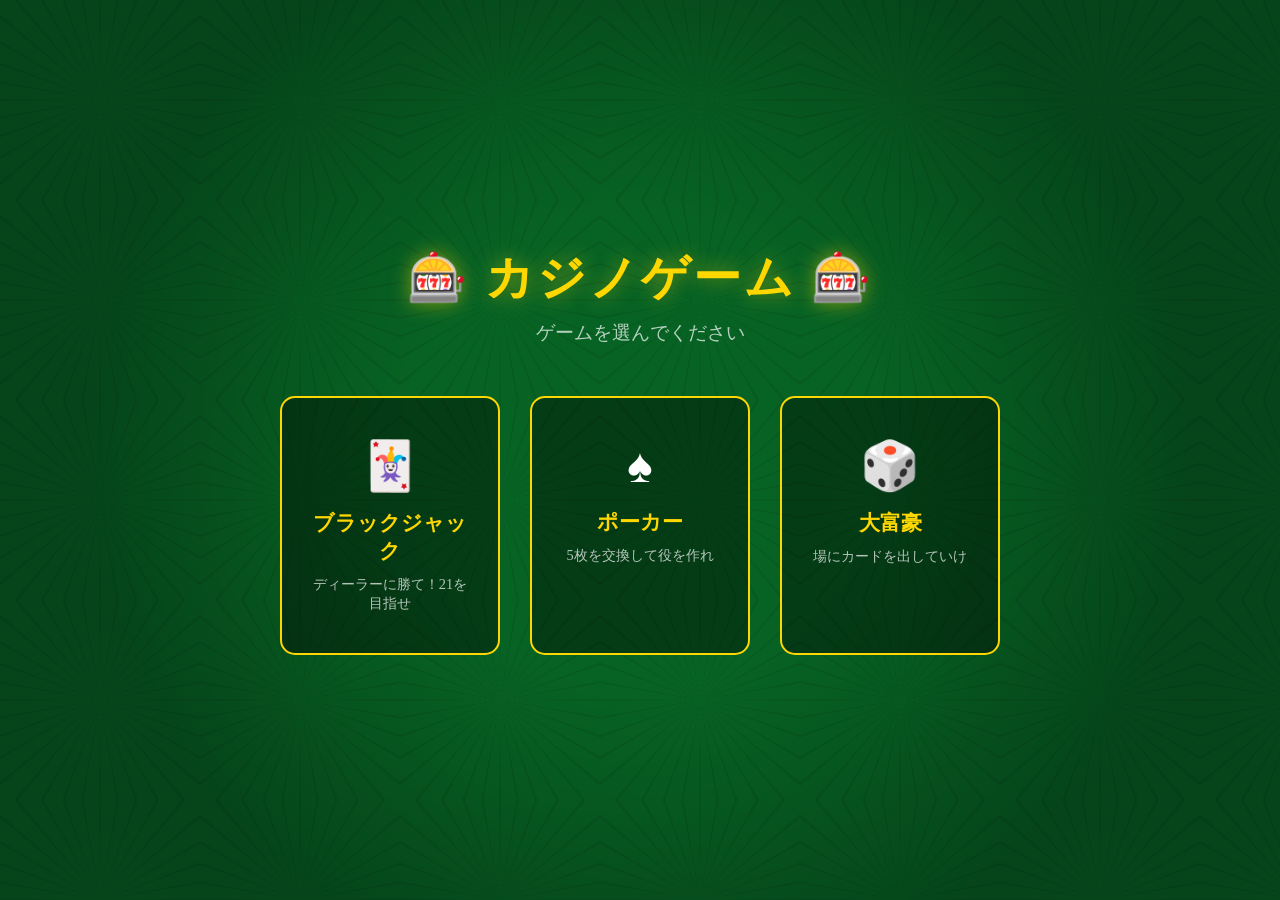
<file: index.html>
<!DOCTYPE html>
<html lang="ja">
<head>
    <meta charset="UTF-8">
    <meta name="viewport" content="width=device-width, initial-scale=1.0">
    <title>カジノゲーム</title>
    <link rel="stylesheet" href="menu.css">
</head>
<body>
    <div id="menu-container">
        <div id="header">
            <h1>🎰 カジノゲーム 🎰</h1>
            <p>ゲームを選んでください</p>
        </div>

        <div id="game-list">
            <div class="game-card" onclick="selectGame('blackjack')">
                <div class="game-icon">🃏</div>
                <h2>ブラックジャック</h2>
                <p>ディーラーに勝て！21を目指せ</p>
            </div>

            <div class="game-card" onclick="selectGame('poker')">
                <div class="game-icon">♠️</div>
                <h2>ポーカー</h2>
                <p>5枚を交換して役を作れ</p>
            </div>

            <div class="game-card" onclick="selectGame('daifugo')">
                <div class="game-icon">🎲</div>
                <h2>大富豪</h2>
                <p>場にカードを出していけ</p>
            </div>
        </div>
    </div>

    <div id="mode-modal" class="hidden">
        <div id="modal-content">
            <h2 id="modal-title">モードを選択</h2>
            <div id="mode-buttons">
                <button onclick="startGame('solo')">
                    👤 ソロプレイ
                    <span>一人で遊ぶ</span>
                </button>
                <button onclick="startGame('multi')">
                    👥 マルチプレイ
                    <span>友達と遊ぶ</span>
                </button>
            </div>
            <button id="back-btn" onclick="closeModal()">戻る</button>
        </div>
    </div>

    <script>
        let selectedGame = '';

        function selectGame(game) {
            selectedGame = game;

            // ブラックジャックだけソロ / マルチを選べる
            if (game === 'blackjack') {
                document.getElementById('mode-modal').classList.remove('hidden');
            } else {
                window.location.href = `casino.html?game=${game}`;
            }
        }

        function closeModal() {
            document.getElementById('mode-modal').classList.add('hidden');
        }

        function startGame(mode) {
            window.location.href = `casino.html?game=${selectedGame}&mode=${mode}`;
        }
    </script>
</body>
</html>
</file>
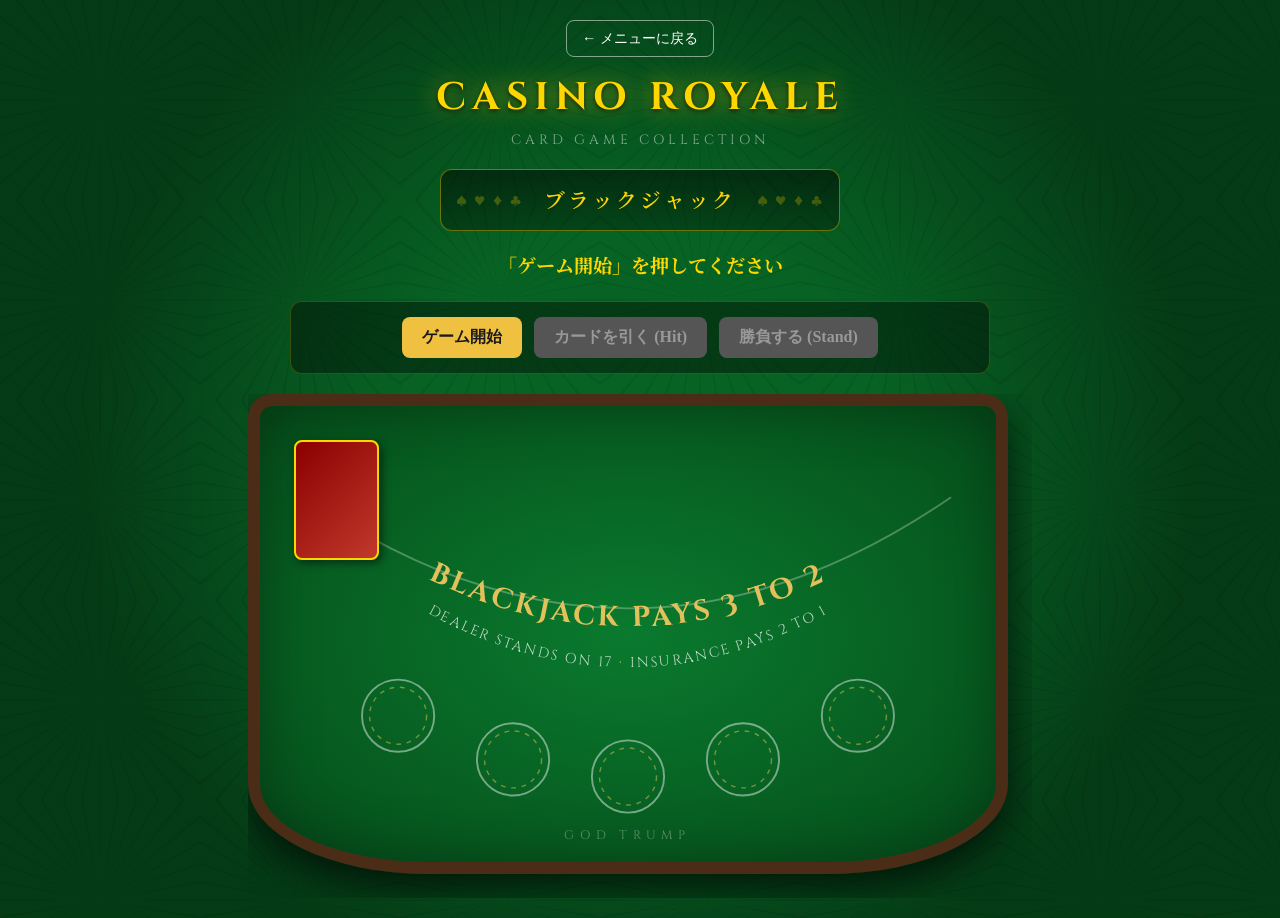
<file: casino.html>
<!DOCTYPE html>
<html lang="ja">
<head>
<meta charset="UTF-8">
<meta name="viewport" content="width=device-width, initial-scale=1.0">
<title>ゴッドトランプ</title>
<link href="https://fonts.googleapis.com/css2?family=Cinzel:wght@400;600;700&family=Noto+Serif+JP:wght@400;600;700&display=swap" rel="stylesheet">
<style>
  * { margin: 0; padding: 0; box-sizing: border-box; }

  body {
    background-color: #076324;
    background-image:
      radial-gradient(circle at 50% 50%, transparent 30%, rgba(0,0,0,0.4) 70%),
      repeating-conic-gradient(rgba(0,0,0,0.1) 0deg, transparent 1deg, transparent 9deg, rgba(0,0,0,0.1) 10deg);
    background-size: cover, 200px 200px;
    color: #fff;
    font-family: 'Cinzel', 'Noto Serif JP', serif;
    text-align: center;
    min-height: 100vh;
    padding: 20px 12px;
  }

  h1 {
    margin-bottom: 8px;
    font-size: 2.4rem;
    color: #FFD700;
    text-shadow: 0 0 25px rgba(255,215,0,0.6), 0 2px 4px rgba(0,0,0,0.8);
    letter-spacing: 6px;
    font-weight: 700;
  }

  #game-subtitle {
    color: rgba(255,255,255,0.5);
    font-size: 0.85rem;
    letter-spacing: 4px;
    margin-bottom: 20px;
    text-transform: uppercase;
  }

  #back-to-menu {
    background: transparent;
    border: 1px solid rgba(255,255,255,0.5);
    color: white;
    padding: 8px 15px;
    border-radius: 8px;
    cursor: pointer;
    font-size: 0.9rem;
    margin-bottom: 15px;
    transition: all 0.3s ease;
    font-family: 'Georgia', serif;
  }
  #back-to-menu:hover { border-color: #FFD700; color: #FFD700; }

  .menu-bar {
    background: linear-gradient(180deg, rgba(0,0,0,0.5) 0%, rgba(0,0,0,0.3) 100%);
    border: 1px solid rgba(255,215,0,0.4);
    border-radius: 12px;
    margin: 0 auto 20px;
    max-width: 400px;
    padding: 14px;
    position: relative;
  }

  .menu-bar::before,
  .menu-bar::after {
    content: '♠ ♥ ♦ ♣';
    position: absolute;
    top: 50%;
    transform: translateY(-50%);
    color: rgba(255,215,0,0.25);
    font-size: 0.7rem;
    letter-spacing: 2px;
  }
  .menu-bar::before { left: 15px; }
  .menu-bar::after { right: 15px; }

  #current-game {
    color: #FFD700;
    font-size: 1.3rem;
    font-weight: 600;
    letter-spacing: 3px;
  }

  .game-controls {
    background: rgba(0,0,0,0.4);
    border: 1px solid rgba(255,215,0,0.2);
    padding: 15px;
    border-radius: 12px;
    margin: 0 auto 20px;
    max-width: 700px;
    min-height: 40px;
    display: none;
    align-items: center;
    justify-content: center;
    gap: 12px;
    flex-wrap: wrap;
  }
  .game-controls.active { display: flex; }

  .game-btn {
    padding: 10px 20px;
    font-size: 1rem;
    cursor: pointer;
    background: #f0c040;
    color: #1a1a1a;
    border: none;
    border-radius: 8px;
    font-weight: bold;
    transition: all 0.3s ease;
    font-family: 'Georgia', serif;
  }
  .game-btn:hover { background: #FFD700; transform: translateY(-2px); }
  .game-btn:disabled { background: #555; color: #999; cursor: not-allowed; transform: none; }

  .status-board {
    font-size: 1.2rem;
    font-weight: bold;
    color: #FFD700;
    margin-bottom: 20px;
    min-height: 30px;
  }

  #table-wrap {
    width: 100%;
    max-width: 784px;
    margin: 0 auto;
    overflow: hidden;
  }

  .table {
    position: relative;
    width: 760px;
    height: 480px;
    background: radial-gradient(ellipse at center, #0a7a2e 0%, #054d1a 100%);
    border: 12px solid #4a2c17;
    border-radius: 24px 24px 180px 180px / 24px 24px 90px 90px;
    perspective: 1000px;
    box-shadow: 0 15px 40px rgba(0,0,0,0.7), inset 0 0 60px rgba(0,0,0,0.3);
    transform-origin: top left;
  }

  .felt {
    position: absolute;
    top: 0; left: 0;
    width: 100%; height: 100%;
    pointer-events: none;
    z-index: 1;
  }
  .felt-main {
    font-family: 'Cinzel', serif;
    font-size: 30px;
    font-weight: 700;
    letter-spacing: 3px;
    fill: #e2c15c;
  }
  .felt-sub {
    font-family: 'Cinzel', serif;
    font-size: 15px;
    letter-spacing: 2px;
    fill: rgba(255,255,255,0.72);
  }
  .felt-brand {
    font-family: 'Cinzel', serif;
    font-size: 13px;
    letter-spacing: 6px;
    fill: rgba(255,255,255,0.35);
  }
  .spot-outer { fill: none; stroke: rgba(255,255,255,0.45); stroke-width: 2; }
  .spot-inner { fill: none; stroke: rgba(226,193,92,0.5); stroke-width: 1.5; stroke-dasharray: 5 6; }
  .rail { fill: none; stroke: rgba(255,255,255,0.28); stroke-width: 2; }

  .deck {
    position: absolute; top: 34px; left: 34px; width: 85px; height: 120px;
    background: linear-gradient(135deg, #8b0000 0%, #c0392b 100%);
    border: 2px solid #FFD700; border-radius: 8px;
    box-shadow: 3px 3px 8px rgba(0,0,0,0.5);
    z-index: 2;
  }

  .card-container {
    position: absolute; top: 34px; left: 34px; width: 85px; height: 120px;
    transition: all 0.6s cubic-bezier(0.25, 1, 0.5, 1); z-index: 10;
  }
  .card { width: 100%; height: 100%; position: relative; transform-style: preserve-3d; transition: transform 0.6s ease-out; }
  .card.is-flipped { transform: rotateY(180deg); }
  .card-face {
    position: absolute; width: 100%; height: 100%; backface-visibility: hidden;
    border-radius: 8px; display: flex; flex-direction: column;
    align-items: center; justify-content: center;
    font-size: 22px; font-weight: bold; box-sizing: border-box;
    box-shadow: 2px 2px 8px rgba(0,0,0,0.4);
  }
  .card-back {
    background: linear-gradient(135deg, #8b0000 0%, #c0392b 100%);
    color: #FFD700; border: 2px solid #FFD700;
  }
  .card-front {
    background: #fdfdfd; color: #1a1a1a;
    border: 2px solid #ccc; transform: rotateY(180deg);
  }

  .card-container.poker-selected { transform: translateY(-30px); z-index: 40; }
  .card-container.poker-selected .card-face { box-shadow: 0 8px 20px rgba(255,215,0,0.6); }
  .card-label {
    position: absolute; bottom: -24px; left: 0; width: 100%;
    text-align: center; font-size: 11px; color: rgba(255,255,255,0.5);
  }
  .card-container.poker-selected .card-label { color: #FFD700; }
</style>
</head>
<body>

<button id="back-to-menu" onclick="window.location.href='index.html'">← メニューに戻る</button>

<h1>CASINO ROYALE</h1>
<div id="game-subtitle">Card Game Collection</div>

<div class="menu-bar">
  <span id="current-game">ブラックジャック</span>
</div>

<div class="status-board" id="status-text">上のメニューからゲームを選んでください</div>

<div class="game-controls" id="ctrl-blackjack">
  <button class="game-btn" id="bj-start" onclick="bj_start()">ゲーム開始</button>
  <button class="game-btn" id="bj-hit" onclick="bj_hit()" disabled>カードを引く (Hit)</button>
  <button class="game-btn" id="bj-stand" onclick="bj_stand()" disabled>勝負する (Stand)</button>
</div>

<div class="game-controls" id="ctrl-poker">
  <button class="game-btn" id="pk-start" onclick="pk_start()">ゲーム開始</button>
  <button class="game-btn" id="pk-change" onclick="pk_change()" disabled>選んだカードを交換する</button>
</div>

<div class="game-controls" id="ctrl-daifugo">
  <button class="game-btn" onclick="df_play()">手札から場にカードを出すモーション</button>
  <button class="game-btn" style="background:#e74c3c;" onclick="clearTable()">場を流す(クリア)</button>
</div>

<div id="table-wrap">
  <div class="table" id="gameTable">

    <svg class="felt" viewBox="0 0 760 480" xmlns="http://www.w3.org/2000/svg" aria-hidden="true">
      <defs>
        <path id="arc-main" d="M 76 128 Q 380 336 684 128" fill="none"></path>
        <path id="arc-sub" d="M 112 182 Q 380 368 648 182" fill="none"></path>
      </defs>

      <path class="rail" d="M 40 96 Q 380 330 720 96"></path>

      <text class="felt-main">
        <textPath href="#arc-main" startOffset="50%" text-anchor="middle">BLACKJACK PAYS 3 TO 2</textPath>
      </text>

      <text class="felt-sub">
        <textPath href="#arc-sub" startOffset="50%" text-anchor="middle">DEALER STANDS ON 17 · INSURANCE PAYS 2 TO 1</textPath>
      </text>

      <g>
        <circle class="spot-outer" cx="138" cy="326" r="38"></circle>
        <circle class="spot-inner" cx="138" cy="326" r="30"></circle>
        <circle class="spot-outer" cx="259" cy="372" r="38"></circle>
        <circle class="spot-inner" cx="259" cy="372" r="30"></circle>
        <circle class="spot-outer" cx="380" cy="390" r="38"></circle>
        <circle class="spot-inner" cx="380" cy="390" r="30"></circle>
        <circle class="spot-outer" cx="501" cy="372" r="38"></circle>
        <circle class="spot-inner" cx="501" cy="372" r="30"></circle>
        <circle class="spot-outer" cx="622" cy="326" r="38"></circle>
        <circle class="spot-inner" cx="622" cy="326" r="30"></circle>
      </g>

      <text class="felt-brand" x="380" y="456" text-anchor="middle">GOD TRUMP</text>
    </svg>

    <div class="deck"></div>
  </div>
</div>

<script src="sound.js"></script>

<script>
const table = document.getElementById('gameTable');
const tableWrap = document.getElementById('table-wrap');
let currentMode = '';
let globalDeck = [];

// カードの重なり幅（小さいほど密に重なる）
const OVERLAP = 26;
const POKER_GAP = 56;

// 画面幅に合わせてテーブル全体を縮小する
function fitTable() {
  const scale = Math.min(1, tableWrap.clientWidth / 784);
  table.style.transform = 'scale(' + scale + ')';
  tableWrap.style.height = (504 * scale) + 'px';
}
window.addEventListener('resize', fitTable);

function switchGame(mode) {
  currentMode = mode;
  clearTable();

  document.querySelectorAll('.game-controls').forEach(c => c.classList.remove('active'));

  if (mode === 'blackjack') {
    document.getElementById('ctrl-blackjack').classList.add('active');
    document.getElementById('status-text').innerText = '「ゲーム開始」を押してください';
    document.getElementById('bj-start').disabled = false;
    document.getElementById('bj-hit').disabled = true;
    document.getElementById('bj-stand').disabled = true;
  } else if (mode === 'poker') {
    document.getElementById('ctrl-poker').classList.add('active');
    document.getElementById('status-text').innerText = '「ゲーム開始」を押してください';
    document.getElementById('pk-start').disabled = false;
    document.getElementById('pk-change').disabled = true;
  } else if (mode === 'daifugo') {
    document.getElementById('ctrl-daifugo').classList.add('active');
    document.getElementById('status-text').innerText = 'ボタンを押して出すモーションをテスト';
  }
}

function clearTable() {
  table.querySelectorAll('.card-container').forEach(c => c.remove());
}

function initDeck(aceValueMax = 11) {
  const suits = ['♠', '♥', '♦', '♣'];
  const values = [
    { name: 'A', value: aceValueMax }, { name: '2', value: 2 }, { name: '3', value: 3 },
    { name: '4', value: 4 }, { name: '5', value: 5 }, { name: '6', value: 6 },
    { name: '7', value: 7 }, { name: '8', value: 8 }, { name: '9', value: 9 },
    { name: '10', value: 10 }, { name: 'J', value: 10 }, { name: 'Q', value: 10 }, { name: 'K', value: 10 }
  ];
  if (currentMode === 'poker') values[0].value = 14;

  globalDeck = [];
  for (let suit of suits) {
    for (let val of values) {
      globalDeck.push({ suit: suit, name: val.name, value: val.value });
    }
  }
  for (let i = globalDeck.length - 1; i > 0; i--) {
    const j = Math.floor(Math.random() * (i + 1));
    [globalDeck[i], globalDeck[j]] = [globalDeck[j], globalDeck[i]];
  }
}

// 重ねる枚数から左端の位置を求めて中央に寄せる
function fanLeft(index, total, gap) {
  const width = 85 + (total - 1) * gap;
  const start = (760 - width) / 2;
  return (start + index * gap) + 'px';
}

let stackOrder = 0;

function spawnCardVisual(cardData, tTop, tLeft, isHidden = false, showLabel = '') {
  const container = document.createElement('div');
  container.className = 'card-container';
  container.style.zIndex = 10 + (stackOrder++);

  const card = document.createElement('div');
  card.className = 'card';

  const back = document.createElement('div');
  back.className = 'card-face card-back';
  back.innerHTML = '◆';

  const front = document.createElement('div');
  front.className = 'card-face card-front';
  front.innerHTML = cardData.suit + '<br>' + cardData.name;
  if (cardData.suit === '♥' || cardData.suit === '♦') front.style.color = 'red';

  card.appendChild(back);
  card.appendChild(front);
  container.appendChild(card);

  if (showLabel) {
    const lbl = document.createElement('div');
    lbl.className = 'card-label';
    lbl.innerText = showLabel;
    container.appendChild(lbl);
  }

  table.appendChild(container);
  playCardSound();

  setTimeout(() => {
    container.style.top = tTop;
    container.style.left = tLeft;
  }, 50);

  if (!isHidden) {
    setTimeout(() => { card.classList.add('is-flipped'); }, 500);
  }
  return { container, card };
}

// ===== ブラックジャック =====
let bj_pHand = [], bj_dHand = [];
let bj_dCards = [], bj_pCards = [];
let bj_dFirstCard = null;

function bj_calc(hand) {
  let score = 0, aces = 0;
  for (let c of hand) { score += c.value; if (c.name === 'A') aces++; }
  while (score > 21 && aces > 0) { score -= 10; aces--; }
  return score;
}

// 重なり位置を配り直す（枚数が増えても中央に収まる）
function bj_relayout() {
  bj_pCards.forEach((res, i) => {
    res.container.style.top = '300px';
    res.container.style.left = fanLeft(i, bj_pCards.length, OVERLAP);
  });
  bj_dCards.forEach((res, i) => {
    res.container.style.top = '60px';
    res.container.style.left = fanLeft(i, bj_dCards.length, OVERLAP);
  });
}

function bj_start() {
  clearTable();
  bj_pHand = []; bj_dHand = [];
  bj_pCards = []; bj_dCards = [];

  initDeck(11);
  document.getElementById('bj-start').disabled = true;

  setTimeout(() => {
    bj_pHand.push(globalDeck.pop());
    bj_pCards.push(spawnCardVisual(bj_pHand[0], '300px', '338px'));
    bj_relayout(); bj_ui();
  }, 0);

  setTimeout(() => {
    bj_dHand.push(globalDeck.pop());
    const res = spawnCardVisual(bj_dHand[0], '60px', '338px', true);
    bj_dCards.push(res);
    bj_dFirstCard = res.card;
    bj_relayout();
  }, 200);

  setTimeout(() => {
    bj_pHand.push(globalDeck.pop());
    bj_pCards.push(spawnCardVisual(bj_pHand[1], '300px', '338px'));
    bj_relayout(); bj_ui();
  }, 400);

  setTimeout(() => {
    bj_dHand.push(globalDeck.pop());
    bj_dCards.push(spawnCardVisual(bj_dHand[1], '60px', '338px'));
    bj_relayout();
    document.getElementById('bj-hit').disabled = false;
    document.getElementById('bj-stand').disabled = false;
  }, 600);
}

function bj_ui() {
  document.getElementById('status-text').innerText = `BJ - あなたの現在のスコア: ${bj_calc(bj_pHand)} (ディーラーは1枚伏せ)`;
}

function bj_hit() {
  playHitSound();
  const cData = globalDeck.pop();
  bj_pHand.push(cData);
  bj_pCards.push(spawnCardVisual(cData, '300px', '338px'));
  bj_relayout();
  bj_ui();
  if (bj_calc(bj_pHand) > 21) { bj_end('バーストしました！あなたの負けです。'); }
}

function bj_stand() {
  playStandSound();
  document.getElementById('bj-hit').disabled = true;
  document.getElementById('bj-stand').disabled = true;
  bj_dFirstCard.classList.add('is-flipped');

  function dTurn() {
    let dScore = bj_calc(bj_dHand);
    if (dScore < 17) {
      const cData = globalDeck.pop();
      bj_dHand.push(cData);
      bj_dCards.push(spawnCardVisual(cData, '60px', '338px'));
      bj_relayout();
      setTimeout(dTurn, 600);
    } else {
      let pScore = bj_calc(bj_pHand);
      if (dScore > 21) bj_end(`ディーラーバースト(${dScore})！あなたの勝ち！`);
      else if (pScore > dScore) bj_end(`あなた${pScore} vs ディーラー${dScore} → あなたの勝ち！`);
      else if (pScore < dScore) bj_end(`あなた${pScore} vs ディーラー${dScore} → あなたの負け`);
      else bj_end(`あなた${pScore} vs ディーラー${dScore} → 引き分け`);
    }
  }
  setTimeout(dTurn, 800);
}

function bj_end(msg) {
  document.getElementById('status-text').innerText = msg;
  document.getElementById('bj-hit').disabled = true;
  document.getElementById('bj-stand').disabled = true;
  document.getElementById('bj-start').disabled = false;
}

// ===== ポーカー =====
let pk_hand = [];
let pk_cardEls = [];
let pk_selected = [];
let pk_changed = false;

function pk_start() {
  clearTable();
  initDeck(11);
  pk_hand = []; pk_cardEls = []; pk_selected = []; pk_changed = false;

  document.getElementById('pk-start').disabled = true;
  document.getElementById('status-text').innerText = 'ポーカー: 交換したいカードをタップで選択';

  for (let i = 0; i < 5; i++) {
    setTimeout(() => {
      const cData = globalDeck.pop();
      pk_hand.push(cData);
      const res = spawnCardVisual(cData, '300px', fanLeft(i, 5, POKER_GAP), false, 'タップで選択');
      pk_cardEls.push(res);

      const idx = i;
      res.container.onclick = () => pk_toggle(idx);

      if (i === 4) {
        document.getElementById('pk-change').disabled = false;
      }
    }, i * 200);
  }
}

function pk_toggle(idx) {
  if (pk_changed) return;
  const el = pk_cardEls[idx].container;
  if (pk_selected.includes(idx)) {
    pk_selected = pk_selected.filter(i => i !== idx);
    el.classList.remove('poker-selected');
  } else {
    pk_selected.push(idx);
    el.classList.add('poker-selected');
  }
}

function pk_change() {
  if (pk_changed) return;
  pk_changed = true;
  playStandSound();
  document.getElementById('pk-change').disabled = true;

  pk_selected.forEach((idx, n) => {
    setTimeout(() => {
      const oldEl = pk_cardEls[idx].container;
      oldEl.remove();

      const cData = globalDeck.pop();
      pk_hand[idx] = cData;
      const res = spawnCardVisual(cData, '300px', fanLeft(idx, 5, POKER_GAP));
      pk_cardEls[idx] = res;

      if (n === pk_selected.length - 1) {
        setTimeout(pk_judge, 800);
      }
    }, n * 250);
  });

  if (pk_selected.length === 0) {
    setTimeout(pk_judge, 300);
  }
}

function pk_judge() {
  const result = pk_evaluate(pk_hand);
  document.getElementById('status-text').innerText = `役: ${result}`;
  document.getElementById('pk-start').disabled = false;
}

function pk_evaluate(hand) {
  const order = ['2','3','4','5','6','7','8','9','10','J','Q','K','A'];
  const nums = hand.map(c => order.indexOf(c.name)).sort((a,b) => a-b);
  const suits = hand.map(c => c.suit);

  const counts = {};
  nums.forEach(n => counts[n] = (counts[n] || 0) + 1);
  const countVals = Object.values(counts).sort((a,b) => b-a);

  const isFlush = suits.every(s => s === suits[0]);
  const isStraight = nums.every((n, i) => i === 0 || n === nums[i-1] + 1);

  if (isFlush && isStraight && nums[0] === 8) return 'ロイヤルストレートフラッシュ！';
  if (isFlush && isStraight) return 'ストレートフラッシュ！';
  if (countVals[0] === 4) return 'フォーカード！';
  if (countVals[0] === 3 && countVals[1] === 2) return 'フルハウス！';
  if (isFlush) return 'フラッシュ！';
  if (isStraight) return 'ストレート！';
  if (countVals[0] === 3) return 'スリーカード';
  if (countVals[0] === 2 && countVals[1] === 2) return 'ツーペア';
  if (countVals[0] === 2) return 'ワンペア';
  return 'ノーペア（役なし）';
}

// ===== 大富豪サンプル =====
let df_count = 0;

function df_play() {
  if (globalDeck.length === 0) initDeck(11);
  const cData = globalDeck.pop();
  const offsetX = 338 + (df_count % 6) * 12;
  const offsetY = 300 + (df_count % 6) * 6;
  spawnCardVisual(cData, offsetY + 'px', offsetX + 'px');
  df_count++;
  document.getElementById('status-text').innerText = `大富豪: ${df_count}枚目を場に出しました`;
}

// ===== URLパラメータから自動でゲーム開始 =====
const urlParams = new URLSearchParams(window.location.search);
const selectedGame = urlParams.get('game') || 'blackjack';
const selectedMode = urlParams.get('mode') || 'solo';

const gameNames = {
  blackjack: 'ブラックジャック',
  poker: 'ポーカー',
  daifugo: '大富豪'
};

window.addEventListener('DOMContentLoaded', () => {
  document.getElementById('current-game').innerText = gameNames[selectedGame] || 'ブラックジャック';
  fitTable();
  switchGame(selectedGame);
});
</script>
</body>
</html>
</file>
<file: menu.css>
* {
    margin: 0;
    padding: 0;
    box-sizing: border-box;
}

body {
    background-color: #076324;
    background-image: 
        radial-gradient(circle at 50% 50%, transparent 30%, rgba(0,0,0,0.3) 70%),
        repeating-conic-gradient(rgba(0,0,0,0.1) 0deg, transparent 1deg, transparent 9deg, rgba(0,0,0,0.1) 10deg);
    background-size: cover, 200px 200px;
    color: white;
    font-family: 'Georgia', serif;
    min-height: 100vh;
    display: flex;
    justify-content: center;
    align-items: center;
}

#menu-container {
    text-align: center;
    width: 100%;
    max-width: 900px;
    padding: 40px 20px;
}

#header h1 {
    font-size: 3rem;
    color: #FFD700;
    text-shadow: 0 0 20px rgba(255,215,0,0.5);
    margin-bottom: 10px;
    letter-spacing: 3px;
}

#header p {
    font-size: 1.2rem;
    color: rgba(255,255,255,0.7);
    margin-bottom: 50px;
}

#game-list {
    display: flex;
    justify-content: center;
    gap: 30px;
    flex-wrap: wrap;
}

.game-card {
    background: rgba(0,0,0,0.4);
    border: 2px solid #FFD700;
    border-radius: 15px;
    padding: 40px 30px;
    width: 220px;
    cursor: pointer;
    transition: all 0.3s ease;
}

.game-card:hover {
    transform: translateY(-10px);
    background: rgba(0,0,0,0.6);
    box-shadow: 0 10px 30px rgba(255,215,0,0.3);
}

.game-card.coming-soon {
    opacity: 0.5;
    cursor: not-allowed;
    border-color: rgba(255,215,0,0.3);
}

.game-card.coming-soon:hover {
    transform: none;
    box-shadow: none;
}

.game-icon {
    font-size: 3rem;
    margin-bottom: 15px;
}

.game-card h2 {
    font-size: 1.3rem;
    color: #FFD700;
    margin-bottom: 10px;
}

.game-card p {
    font-size: 0.9rem;
    color: rgba(255,255,255,0.7);
}

/* モーダル */
#mode-modal {
    position: fixed;
    top: 0;
    left: 0;
    width: 100%;
    height: 100%;
    background: rgba(0,0,0,0.7);
    display: flex;
    justify-content: center;
    align-items: center;
}

#mode-modal.hidden {
    display: none;
}

#modal-content {
    background: #0a4a1a;
    border: 2px solid #FFD700;
    border-radius: 15px;
    padding: 50px;
    text-align: center;
    width: 400px;
}

#modal-content h2 {
    color: #FFD700;
    font-size: 1.8rem;
    margin-bottom: 30px;
}

#mode-buttons {
    display: flex;
    gap: 20px;
    justify-content: center;
    margin-bottom: 20px;
}

#mode-buttons button {
    background: rgba(255,215,0,0.1);
    border: 2px solid #FFD700;
    border-radius: 10px;
    padding: 20px 25px;
    color: white;
    cursor: pointer;
    font-size: 1rem;
    display: flex;
    flex-direction: column;
    align-items: center;
    gap: 8px;
    transition: all 0.3s ease;
    width: 140px;
}

#mode-buttons button:hover {
    background: rgba(255,215,0,0.3);
    transform: translateY(-5px);
}

#mode-buttons button span {
    font-size: 0.8rem;
    color: rgba(255,255,255,0.6);
}

#back-btn {
    background: transparent;
    border: 1px solid rgba(255,255,255,0.3);
    border-radius: 8px;
    padding: 10px 30px;
    color: rgba(255,255,255,0.6);
    cursor: pointer;
    font-size: 0.9rem;
    transition: all 0.3s ease;
}

#back-btn:hover {
    border-color: white;
    color: white;
}
</file>
